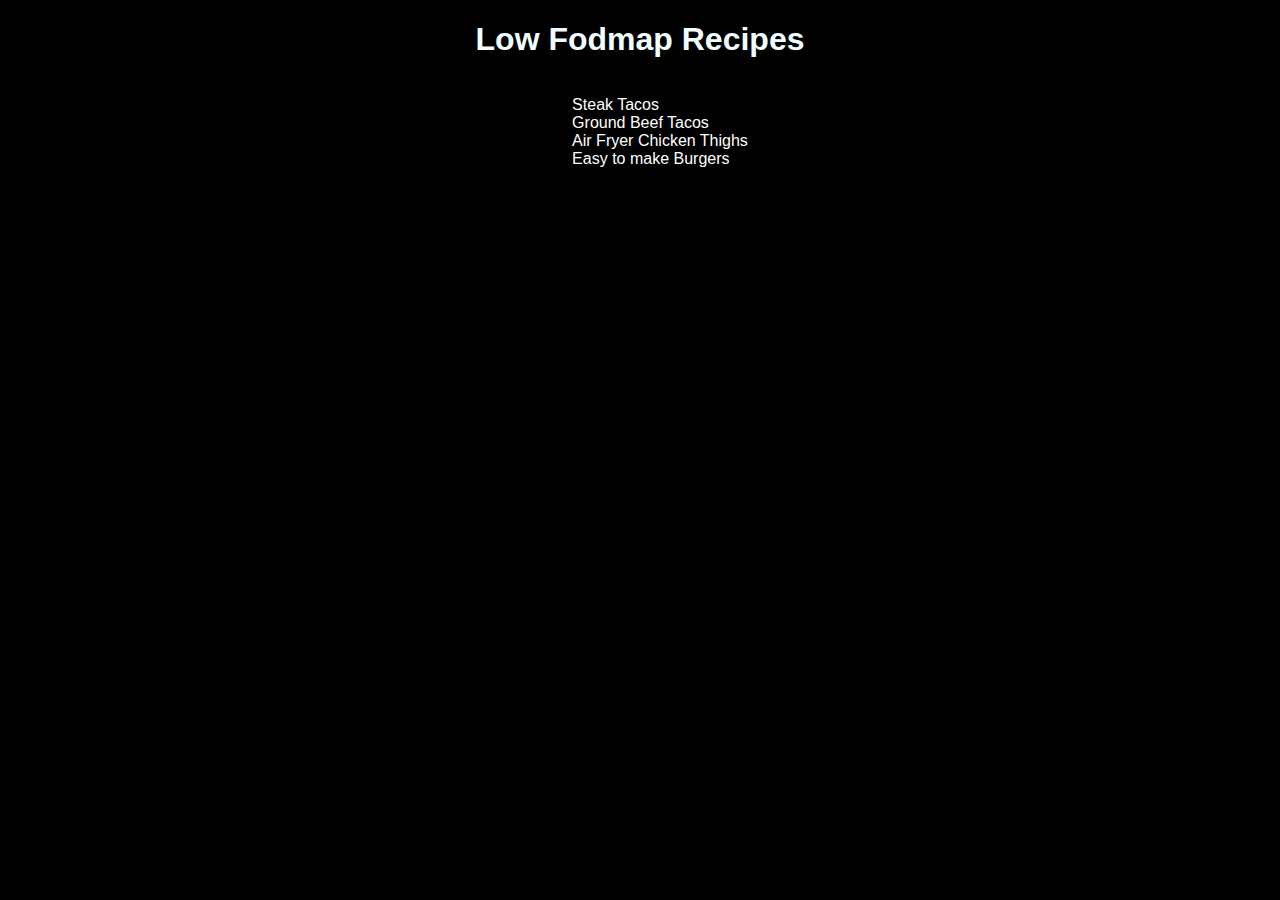
<file: index.html>
<!DOCTYPE html>
<html lang="en">
    <head>
        <meta charset="utf-8">
        <title>My Recipes</title>
        <link rel="stylesheet" href="styles.css" />
    </head>
    <body>
        <div class ="wrapper">
            <h1>Low Fodmap Recipes</h1>
            <div class="list">
                <ul>
                    <li><a href="recipes/steaktacos.html">Steak Tacos</a></li>
                    <li><a href="recipes/groundbeeftacos.html">Ground Beef Tacos</a></li>
                    <li><a href="recipes/airfryerchickenthieghs.html">Air Fryer Chicken Thighs</a></li>
                    <li><a href="recipes/easyburgers.html">Easy to make Burgers</a></li>
                </ul>
            </div>
        </div>
    </body>
</html>
</file>
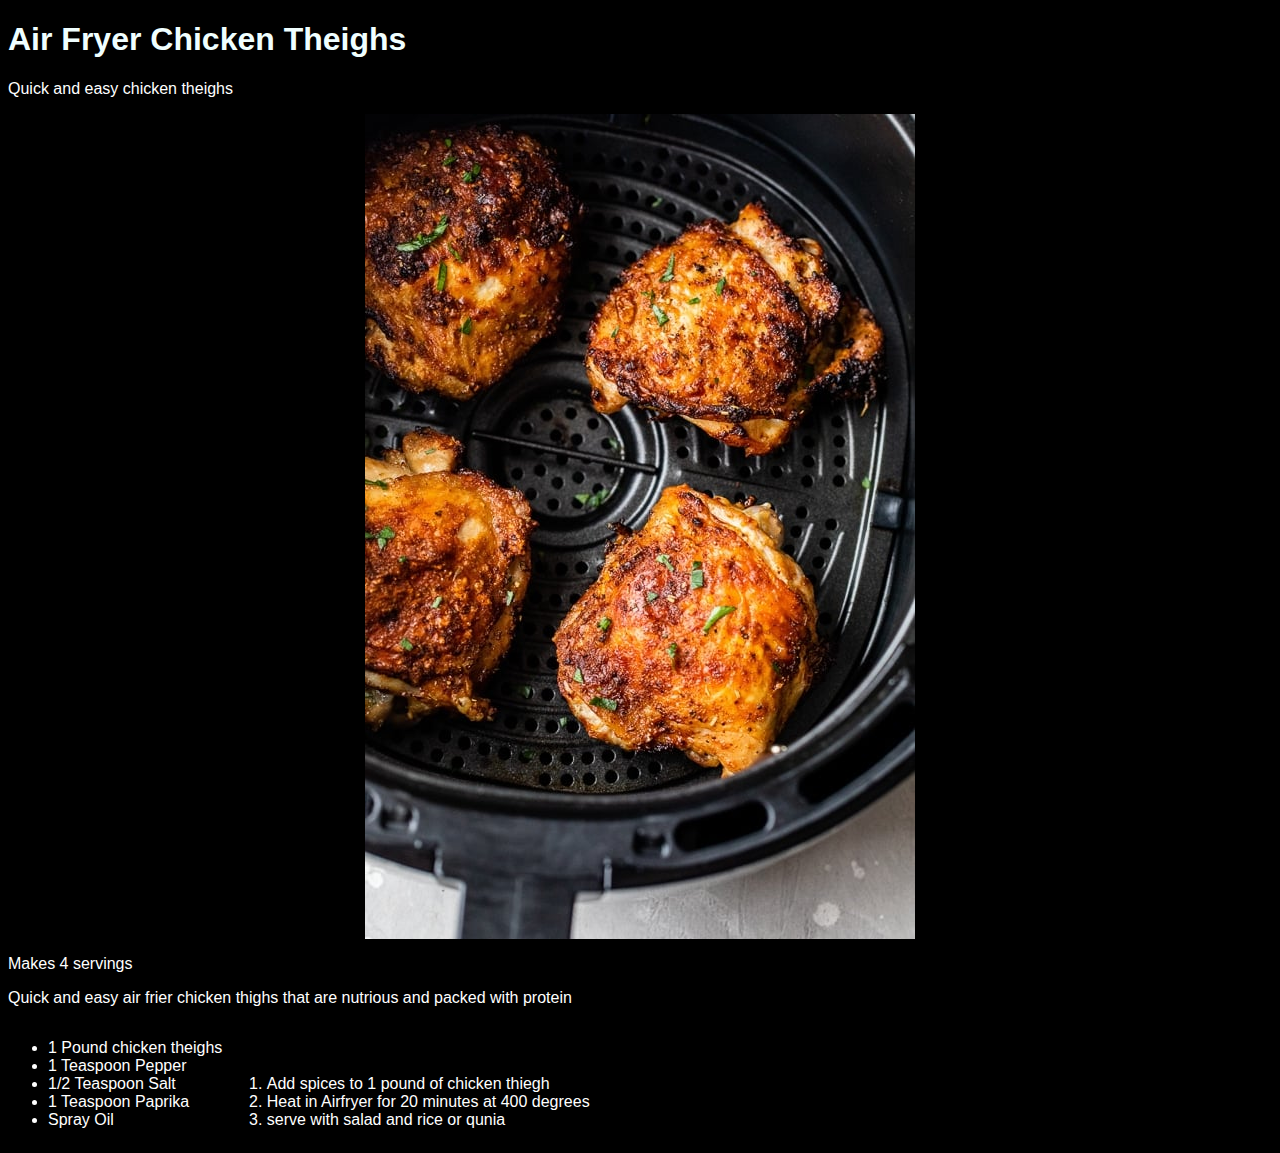
<file: recipes/airfryerchickenthieghs.html>
<!DOCTYPE html>
<html lang="en">
    <head>
        <meta charset="utf-8">
        <title>Air Fryer Chicken Theighs</title>
        <link rel="stylesheet" href="../styles.css" />
    </head>
    <body>
        <h1>Air Fryer Chicken Theighs</h1>
        <p>Quick and easy chicken theighs</p>
        <img src="images/Air-Fryer-Chicken-Thighs-4.jpg">
        <p>Makes 4 servings</p>
        <p>Quick and easy air frier chicken thighs that are nutrious and packed with protein</p>
        <div class="recipe">
            <ul>
                <li>1 Pound chicken theighs</li>
                <li>1 Teaspoon Pepper</li>
                <li>1/2 Teaspoon Salt</li>
                <li>1 Teaspoon Paprika</li>
                <li>Spray Oil</li>
            </ul>
            <ol>
                <li>Add spices to 1 pound of chicken thiegh</li>
                <li>Heat in Airfryer for 20 minutes at 400 degrees</li>
                <li>serve with salad and rice or qunia</li>
            </ol>
        </div>
    </body>
</html>
</file>
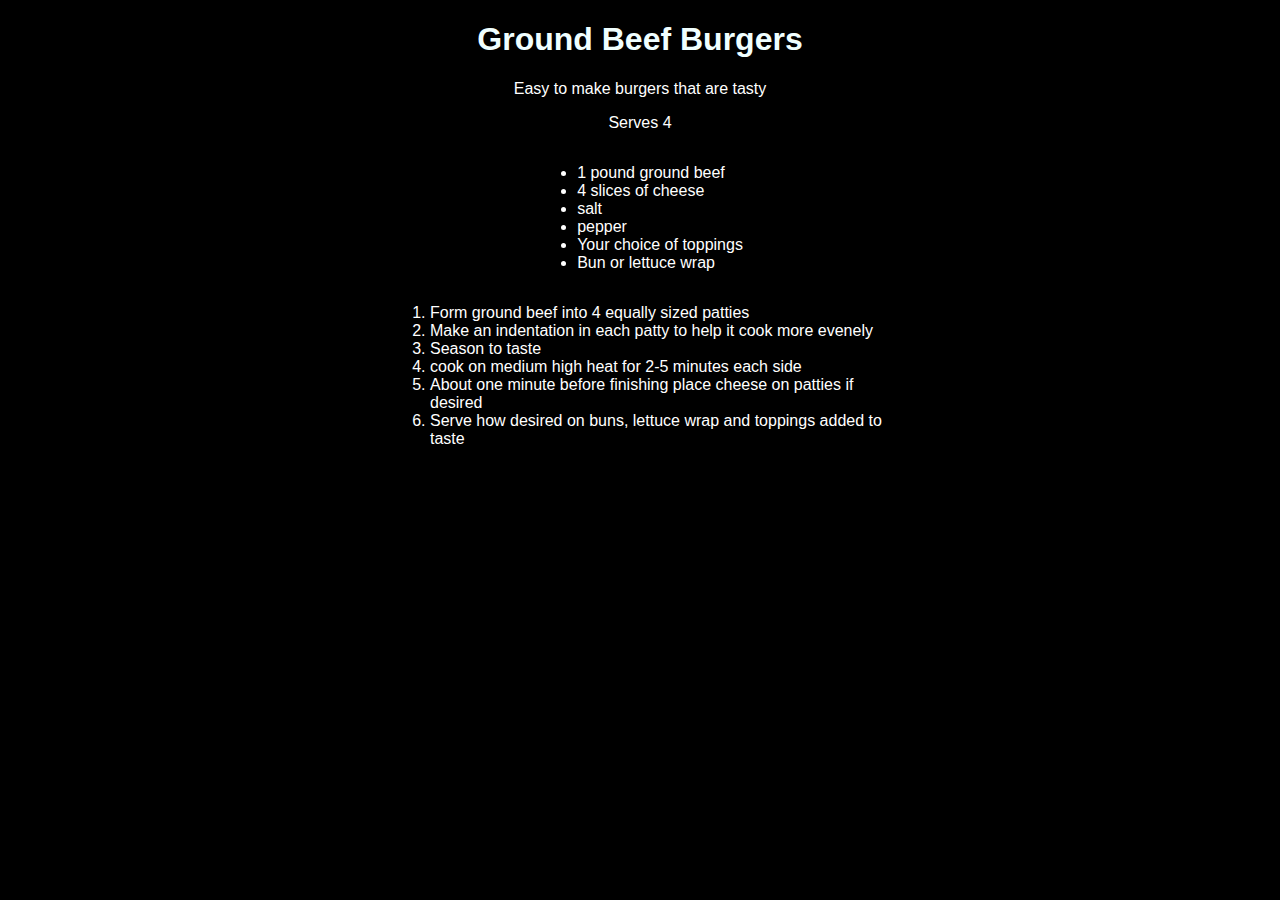
<file: recipes/easyburgers.html>
<!DOCTYPE html>
<html>
    <head>
        <meta charset="utf-8">
        <title>Easy Burgers</title>
        <link rel="stylesheet" a href="../styles.css" />
    </head>
    <body>
        <div class="wrapper">
            <div class="recipeinfo">
                <h1>Ground Beef Burgers</h1>
                <p>Easy to make burgers that are tasty</p>
                <p>Serves 4</p>
            </div>
            <div class="recipe">
                <ul>
                    <li>1 pound ground beef</li>
                    <li>4 slices of cheese</li>
                    <li>salt</li>
                    <li>pepper</li>
                    <li>Your choice of toppings</li>
                    <li>Bun or lettuce wrap</li>
                </ul>
                <ol>
                    <li>Form ground beef into 4 equally sized patties</li>
                    <li>Make an indentation in each patty to help it cook more evenely</li>
                    <li>Season to taste</li>
                    <li>cook on medium high heat for 2-5 minutes each side</li>
                    <li>About one minute before finishing place cheese on patties if desired</li>
                    <li>Serve how desired on buns, lettuce wrap and toppings added to taste</li>
                </ol>
            </div>
        </div>
    </body>
</html>
</file>
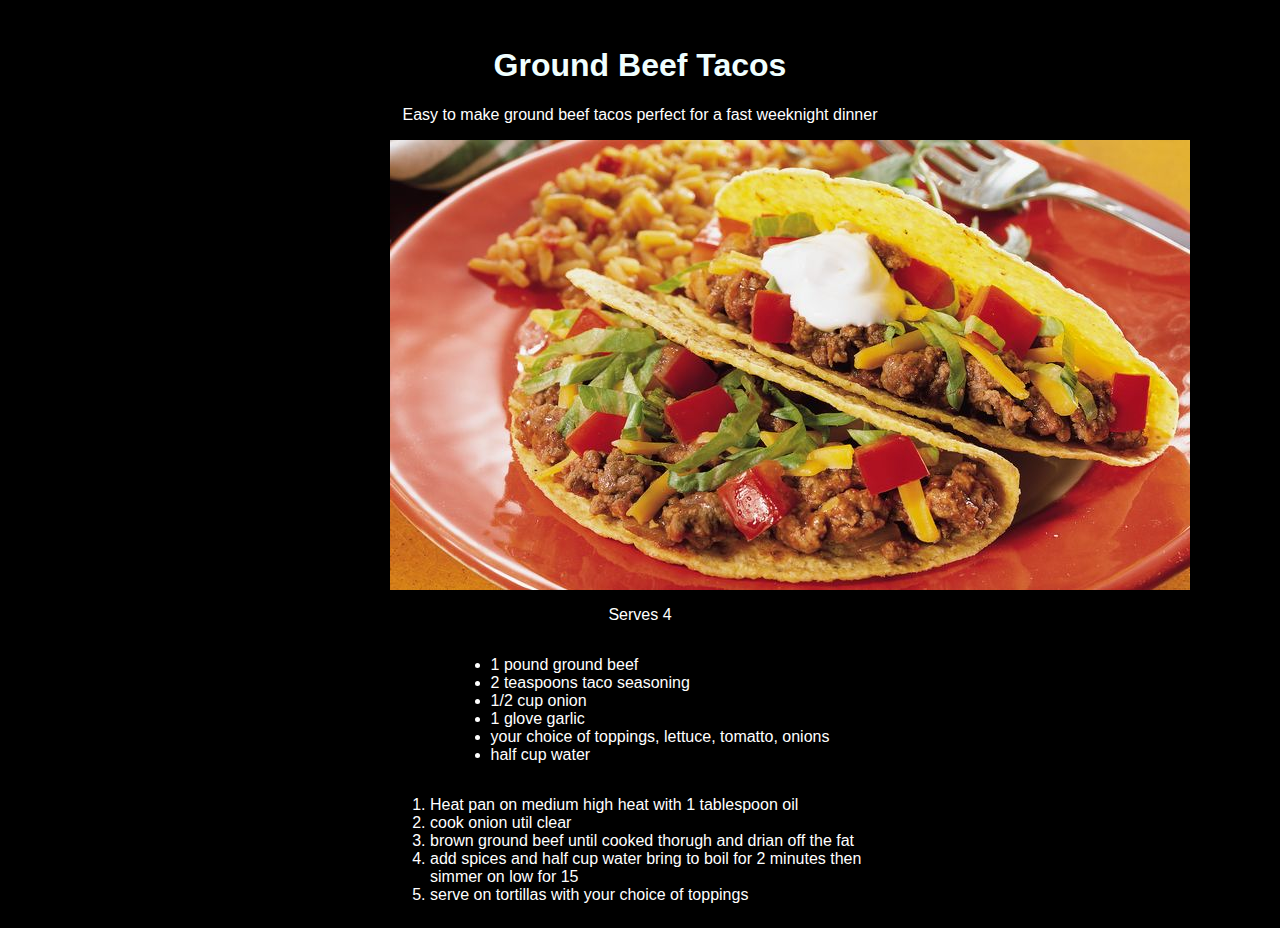
<file: recipes/groundbeeftacos.html>
<!DOCTYPE html>
<html lang="en">]
    <head>
        <meta charset="utf-8">
        <title>Ground Beef Tacos</title>
        <link rel="stylesheet" a href="../styles.css" />
    </head>
    <body>
        <div class="wrapper">
        <h1>Ground Beef Tacos</h1>
        <p>Easy to make ground beef tacos perfect for a fast weeknight dinner</p>
        <img src="images/groundbeeftacos.jpg">
        <p>Serves 4</p>
        <div class="recipe">
                <ul>
                    <li>1 pound ground beef</li>
                    <li>2 teaspoons taco seasoning</li>
                    <li>1/2 cup onion</li>
                    <li>1 glove garlic</li>
                    <li>your choice of toppings,  lettuce, tomatto, onions</li>
                    <li>half cup water</li>
                </ul>
                <ol>
                    <li>Heat pan on medium high heat with 1 tablespoon oil</li>
                    <li>cook onion util clear</li>
                    <li>brown ground beef until cooked thorugh and drian off the fat</li>
                    <li>add spices and half cup water bring to boil for 2 minutes then simmer on low for 15</li>
                    <li>serve on tortillas with your choice of toppings</li>
                </ol>
            </div>
        </div>
    </body>
</html>
</file>
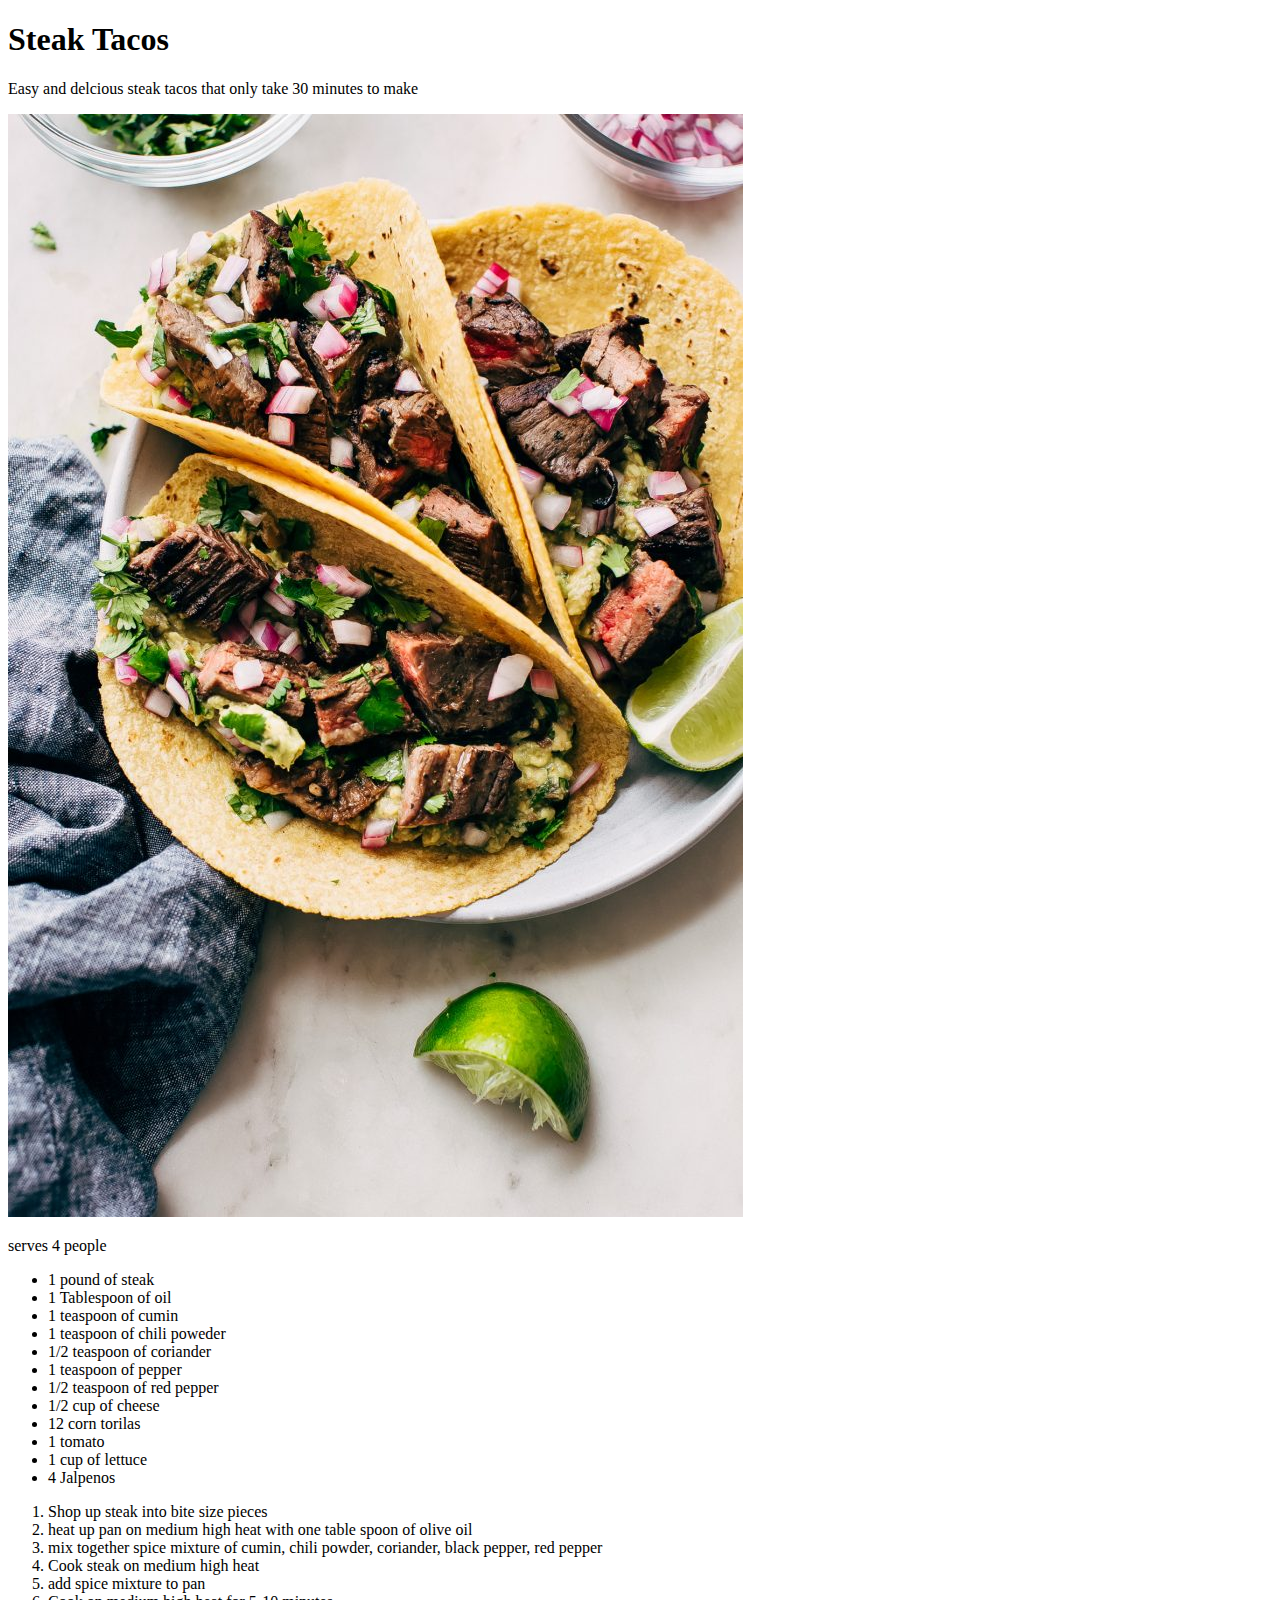
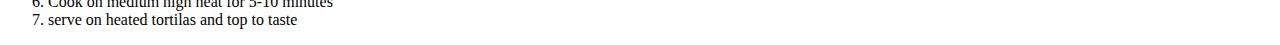
<file: recipes/steaktacos.html>
<!DOCTYPE html>
<html lang="en">
    <head>
        <meta charset="utf-8">
        <title>Steak Tacos</title>
        
    </head>
    <body>
        <h1>Steak Tacos</h1>
        <p>Easy and delcious steak tacos that only take 30 minutes to make</p>
        <img src="images/steaktacos.jpg">
        <p>serves 4 people</p>
        <ul>
            <li>1 pound of steak</li>
            <li>1 Tablespoon of oil</li>
            <li>1 teaspoon of cumin</li>
            <li>1 teaspoon of chili poweder</li>
            <li>1/2 teaspoon of coriander</li>
            <li>1 teaspoon of pepper</li>
            <li>1/2 teaspoon of red pepper</li>
            <li>1/2 cup of cheese</li>
            <li>12 corn torilas</li>
            <li>1 tomato</li>
            <li>1 cup of lettuce</li>
            <li>4 Jalpenos</li>
        </ul>
        <ol>
            <li>Shop up steak into bite size pieces</li>
            <li>heat up pan on medium high heat with one table spoon of olive oil</li>
            <li>mix together spice mixture of cumin, chili powder, coriander, black pepper, red pepper</li>
            <li>Cook steak on medium high heat</li>
            <li>add spice mixture to pan</li>
            <li>Cook on medium high heat for 5-10 minutes</li>
            <li>serve on heated tortilas and top to taste</li>
        </ol>
    </body>
</html>
</file>
<file: styles.css>
/* s tyles.css */
html {
    background-color:black;
}
h1 {
    color:azure;
    font-family:Arial, Helvetica, sans-serif
}
p {
    color:white;
    font-family:'Lucida Sans', 'Lucida Sans Regular', 'Lucida Grande', 'Lucida Sans Unicode', Geneva, Verdana, sans-serif;
}
a {
    text-decoration:none;
    font-family:'Lucida Sans', 'Lucida Sans Regular', 'Lucida Grande', 'Lucida Sans Unicode', Geneva, Verdana, sans-serif;
}
a:link {
    color:white;
}
a:visited {
    color:grey;
}
a:hover {
    color:lightblue;
}
div.recipe {
    color:white;
    font-family:'Lucida Sans', 'Lucida Sans Regular', 'Lucida Grande', 'Lucida Sans Unicode', Geneva, Verdana, sans-serif;
}
div.wrapper {
    max-width: 500px;
    margin:auto;
    text-align: center;
}
ul {
    display:inline-block;
    text-align: left;
}
ol {
    display:inline-block;
    text-align: left;
}
img {
    display: block;
    margin-left: auto;
    margin-right: auto;
}
</file>
